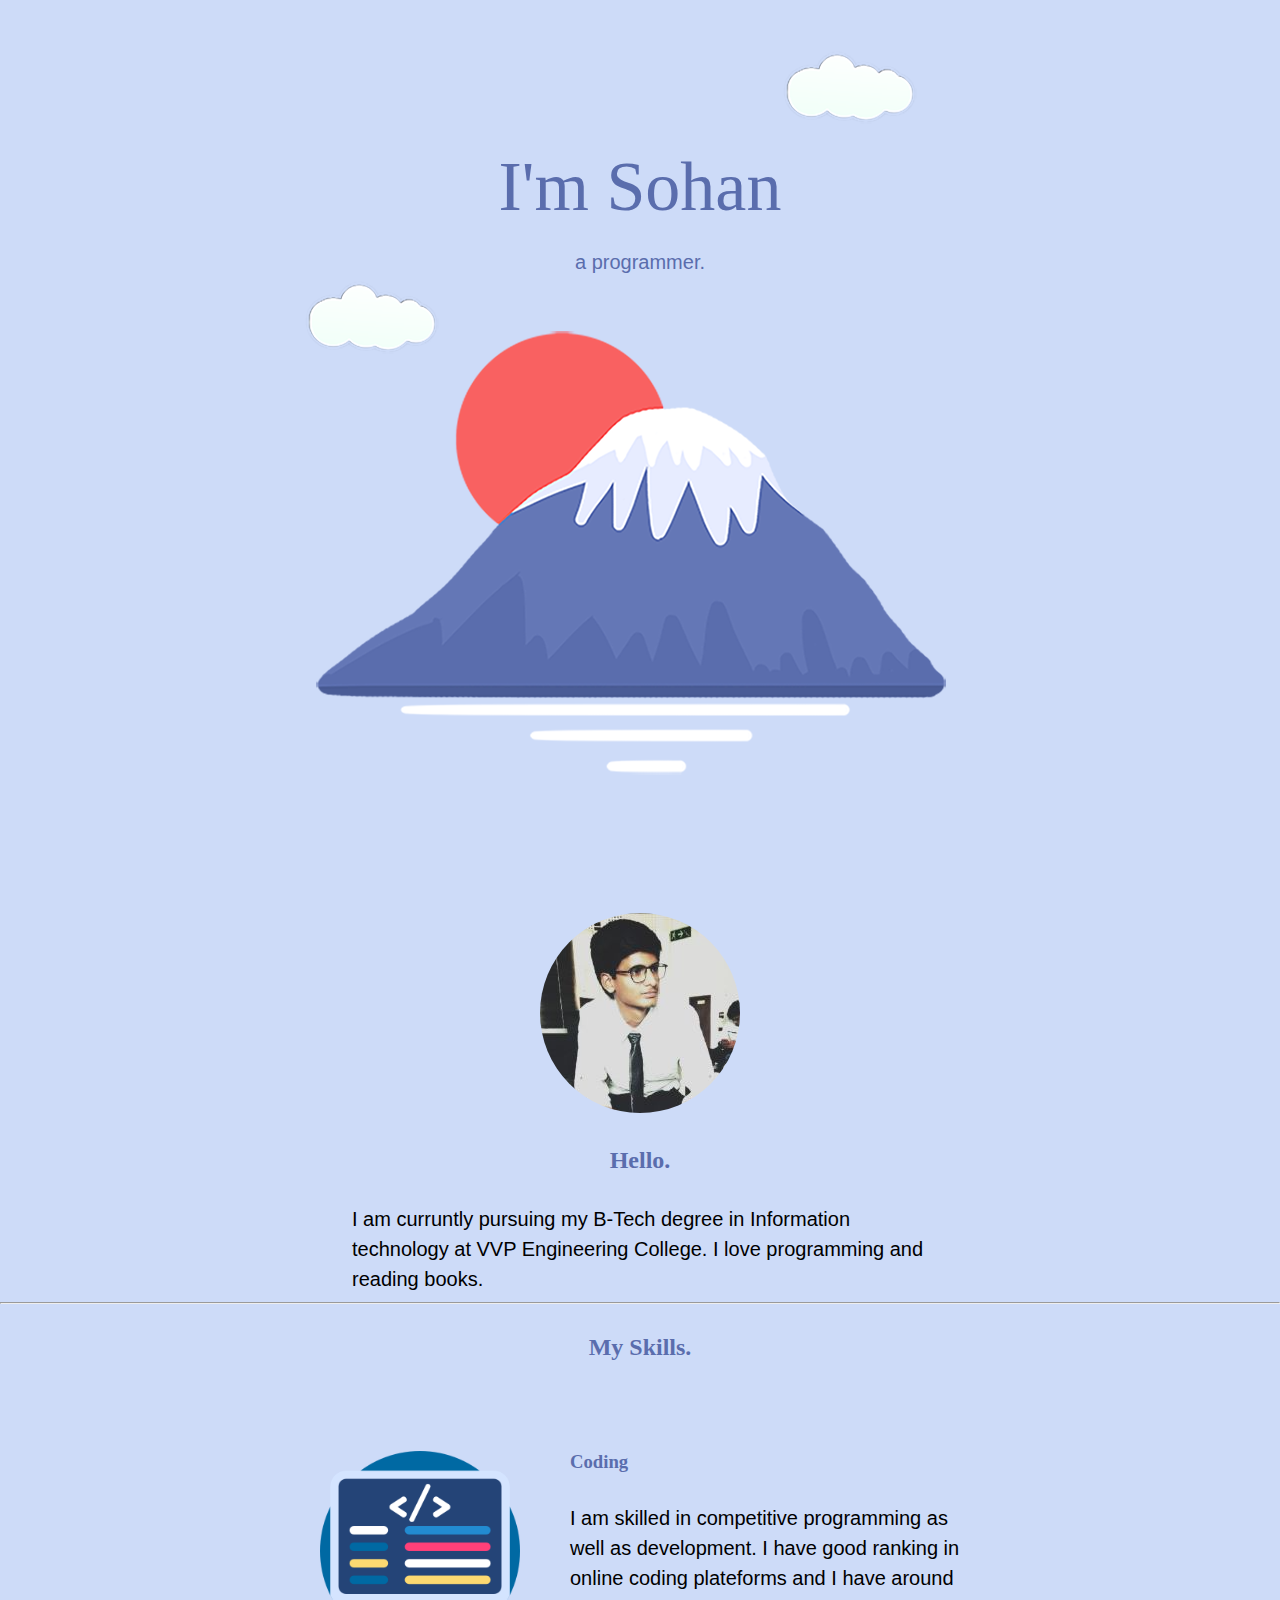
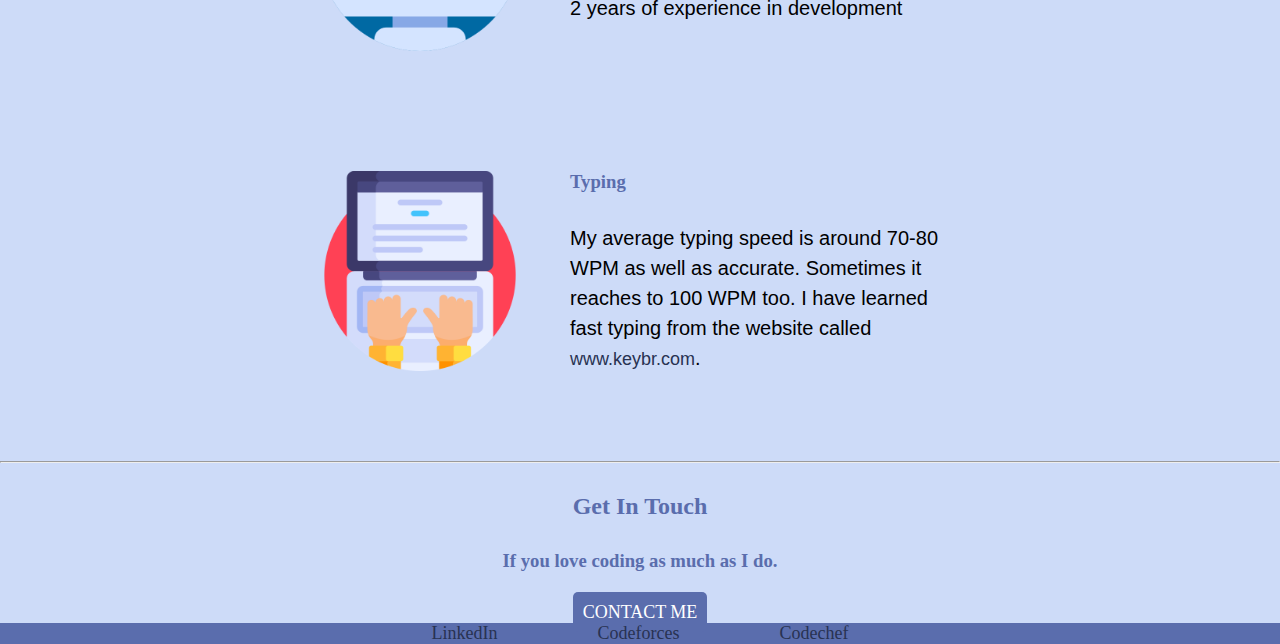
<file: CSS_personal_site/index.html>
<!DOCTYPE html>
<html lang="en">

<head>
    <meta charset="UTF-8">
    <meta http-equiv="X-UA-Compatible" content="IE=edge">
    <meta name="viewport" content="width=device-width, initial-scale=1.0">
    <title>Sohan's Personal Website</title>

    <style>
        body {
            margin: 0;
            text-align: center;
            background-color: #cddbf8;
        }

        h1 {
            text-align: center;
            font-family: 'Yomogi', cursive;
            font-size: 70px;
            font-weight: 500;
            color: #5A6DAD;
            margin-bottom: 0%;
        }

        h2 {
            text-align: center;
            font-family: 'Yomogi', cursive;
            color: #5A6DAD;
            margin: 30px auto 30px auto;
        }

        h3 {
            color: #5A6DAD;
            margin: 0px auto 30px auto;
        }

        p {
            font-family: 'Roboto', sans-serif;
            font-size: larger;
            font-size: 20px;
            line-height: 1.5;
            color: black;
        }

        /* first page design */
        .top-container {
            padding-top: 100px;
            display: block;
            position: relative;
        }

        .coding {
            width: 200px;
            height: 200px;
            float: left;
            margin-right: 50px;
        }

        .typing {
            width: 200px;
            height: 200px;
            float: left;
            margin-right: 50px;
        }

        #programmer {
            color: #5A6DAD;
        }

        .cloud1 {
            position: absolute;
            right: 360px;
            top: 20px;
        }

        .cloud2 {
            position: absolute;
            left: 300px;
            top: 250px;
        }

        .mountain {
            padding-top: 0px;
        }

        /* second page design */

        #bio {
            margin: auto;
            width: 45%;
            text-align: left;
        }

        .profilepic {
            margin: 100px auto 0px auto;
        }

        .skill-row {
            display: inline-block;
            width: 50%;
            margin: 60px auto 60px auto;
            text-align: left;
            padding-top: 0px;
        }

        .btn{
            background-color: #5A6DAD;
            color: white;
            font-size: large;
            text-decoration: none;
            padding: 10px;
            border-radius: 5px;
            margin : 50px auto 50px auto;
        }
        .btn:hover{
            background-color: #3b4874;
        }

        .bottom-container{
            
            background-color: #5A6DAD;
            display: flex;
            justify-content: center;
           align-items: center;
        }
        a{
            font-size: large;
            padding-right: 50px;
            padding-left: 50px;
            text-decoration: none;
            color: #283252;
        }
        a:hover{
            font-size: larger;
            color: #ebecf1;
            background-color: #5A6DAD;
        }
        #keybr{
            padding-right: 0px;
            padding-left: 0px;
            font-size: large;
            text-decoration: none;
        }
    </style>
</head>

<body>
    <div class="top-container">
        <img class="cloud1" src="img/cloud.png" alt="cloud img">
        <h1>I'm Sohan</h1>
        <p id="programmer">a programmer.</p>
        <img class="mountain" src="img/mountain.png" alt="cloud img">
        <img class="cloud2" src="img/cloud.png" alt="cloud img">
    </div>
    <div class="middle-container">
        <div class="profile">
            <img class="profilepic" src="img/profile.png" alt="profile pic">
            <h2>Hello.</h2>
            <p id="bio">I am curruntly pursuing my B-Tech degree in Information technology at VVP Engineering College. I
                love
                programming and reading books. </p>
        </div>
        <hr>
        <div class="skills">
            <h2>My Skills.</h2>
            <div class="skill-row">
                <img class="coding" src="img/coding.png" alt="icon">
                <h3>Coding</h3>
                <p class="skill1">I am skilled in competitive programming as well as development. I have good ranking in
                    online coding plateforms and I have around 2 years of experience in development</p>
            </div>
            <div class="skill-row">
                <img class="typing" src="img/typing.png" alt="icon">
                <h3>Typing</h3>
                <p class="skill2">My average typing speed is around 70-80 WPM as well as accurate. Sometimes it reaches
                    to 100 WPM too. I have learned fast typing from the website called <a id="keybr" href="www.keybr.com">www.keybr.com</a>.</p>
            </div>
        </div>
        <hr>
        <div class="contact-me">
            <h2>Get In Touch</h2>
            <h3>If you love coding as much as I do.</h3>
            <a class="btn" href="mailto:sohangajjar22.2@email.com">CONTACT ME</a>
        </div>
    </div>


    <div class="bottom-container">
        <a class="footer-link" href="https://www.linkedin.com/in/sohan-gajjar-96354b1a7/">LinkedIn</a>
        <a class="footer-link" href="https://codeforces.com/profile/sohan_gajjar">Codeforces</a>
        <a class="footer-link" href="https://www.codechef.com/users/sohan_gajjar">Codechef</a>
    </div>

</body>

</html>
</file>
